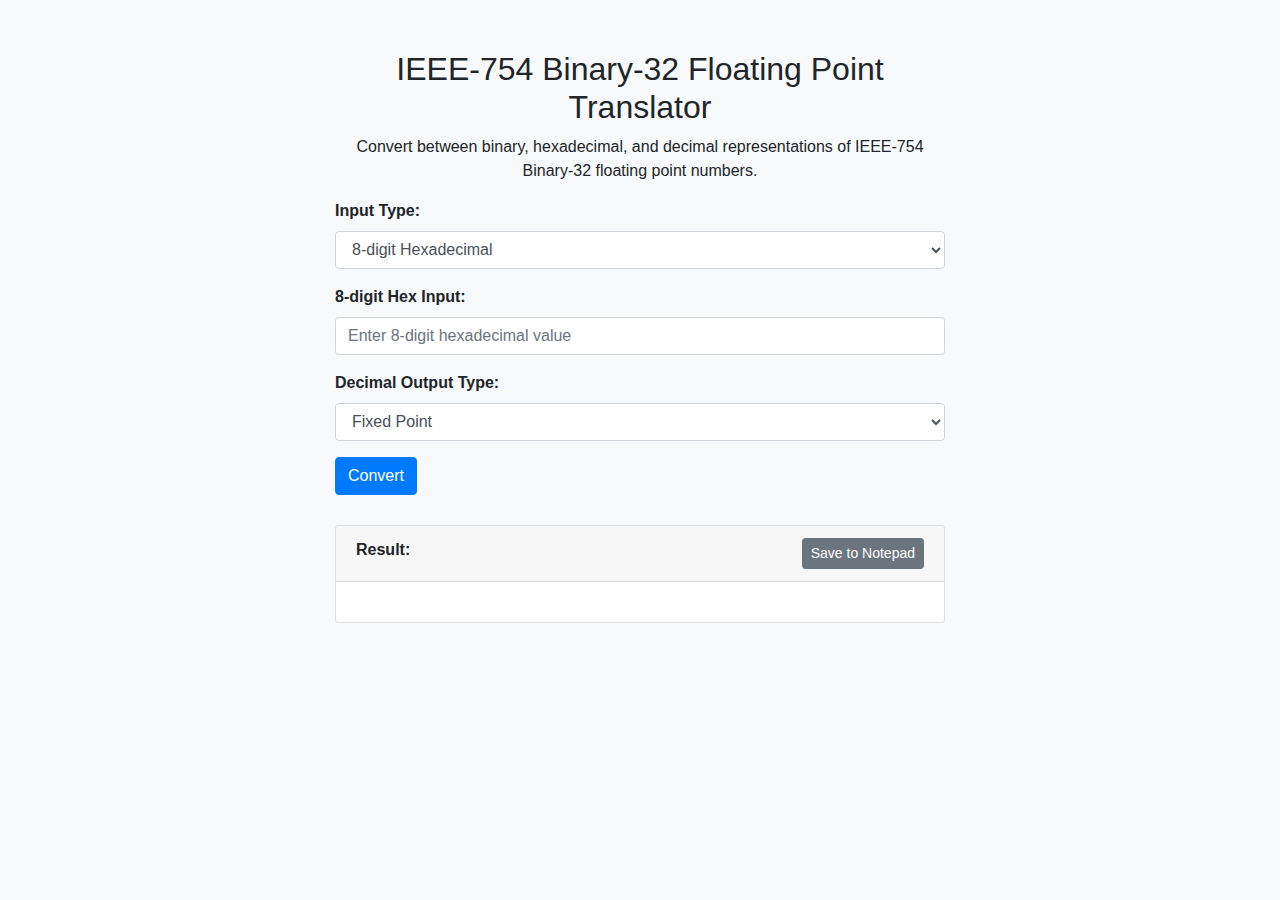
<file: index.html>
<!DOCTYPE html>
<html lang="en">
<head>
    <meta charset="UTF-8">
    <meta name="viewport" content="width=device-width, initial-scale=1.0">
    <title>IEEE-754 Binary-32 Floating Point Translator</title>
    <link rel="icon" type="image/x-icon" href="./favicon.png">
    <link href="https://maxcdn.bootstrapcdn.com/bootstrap/4.5.2/css/bootstrap.min.css" rel="stylesheet">
    <link href="styles.css" rel="stylesheet">
</head>
<body>
    <div class="container">
        <h2 class="text-center">IEEE-754 Binary-32 Floating Point Translator</h2>
        <p class="text-center">Convert between binary, hexadecimal, and decimal representations of IEEE-754 Binary-32 floating point numbers.</p>
        <form>
            <div class="form-group">
                <label for="inputType">Input Type:</label>
                <select class="form-control" id="inputType" onchange="toggleInputFields()">
                    <option value="hex">8-digit Hexadecimal</option>
                    <option value="binary">32-bit Binary</option>
                </select>
            </div>
            <div class="form-group" id="hexInputField">
                <label for="hexInput">8-digit Hex Input:</label>
                <input type="text" class="form-control" id="hexInput" placeholder="Enter 8-digit hexadecimal value">
            </div>
            <div class="form-group" id="binaryInputField" style="display: none;">
                <label for="binaryInput">32-bit Binary Input:</label>
                <input type="text" class="form-control" id="binaryInput" placeholder="Enter 32-bit binary value (separated by spaces)">
                <small class="form-text text-muted">Format: 1 bit for sign, 8 bits for exponent, 23 bits for mantissa (e.g., 0 10000001 01000000000000000000000).</small>
            </div>
            <div class="form-group">
                <label for="decimalType">Decimal Output Type:</label>
                <select class="form-control" id="decimalType">
                    <option value="fixed">Fixed Point</option>
                    <option value="floating">Floating Point</option>
                </select>
            </div>
            <button type="button" class="btn btn-primary" onclick="convert()">Convert</button>
        </form>
        <div class="results">
            <div class="card">
                <div class="card-header">
                    <strong>Result:</strong>
                    <button class="btn btn-secondary btn-sm float-right" onclick="copyToNotepad()">Save to Notepad</button>
                </div>
                <div class="card-body">
                    <p class="card-text" id="decimalResult"></p>
                </div>
            </div>
        </div>
    </div>

    <script src="https://ajax.googleapis.com/ajax/libs/jquery/3.5.1/jquery.min.js"></script>
    <script src="https://maxcdn.bootstrapcdn.com/bootstrap/4.5.2/js/bootstrap.min.js"></script>
    <script src="script.js"></script>
</body>
</html>
</file>
<file: styles.css>
body {
    background-color: #f8f9fa;
}
.container {
    margin-top: 50px;
    width: 50%;
}
.form-group label {
    font-weight: bold;
}
.results {
    margin-top: 30px;
}
.results .card {
    margin-bottom: 15px;
}
</file>
